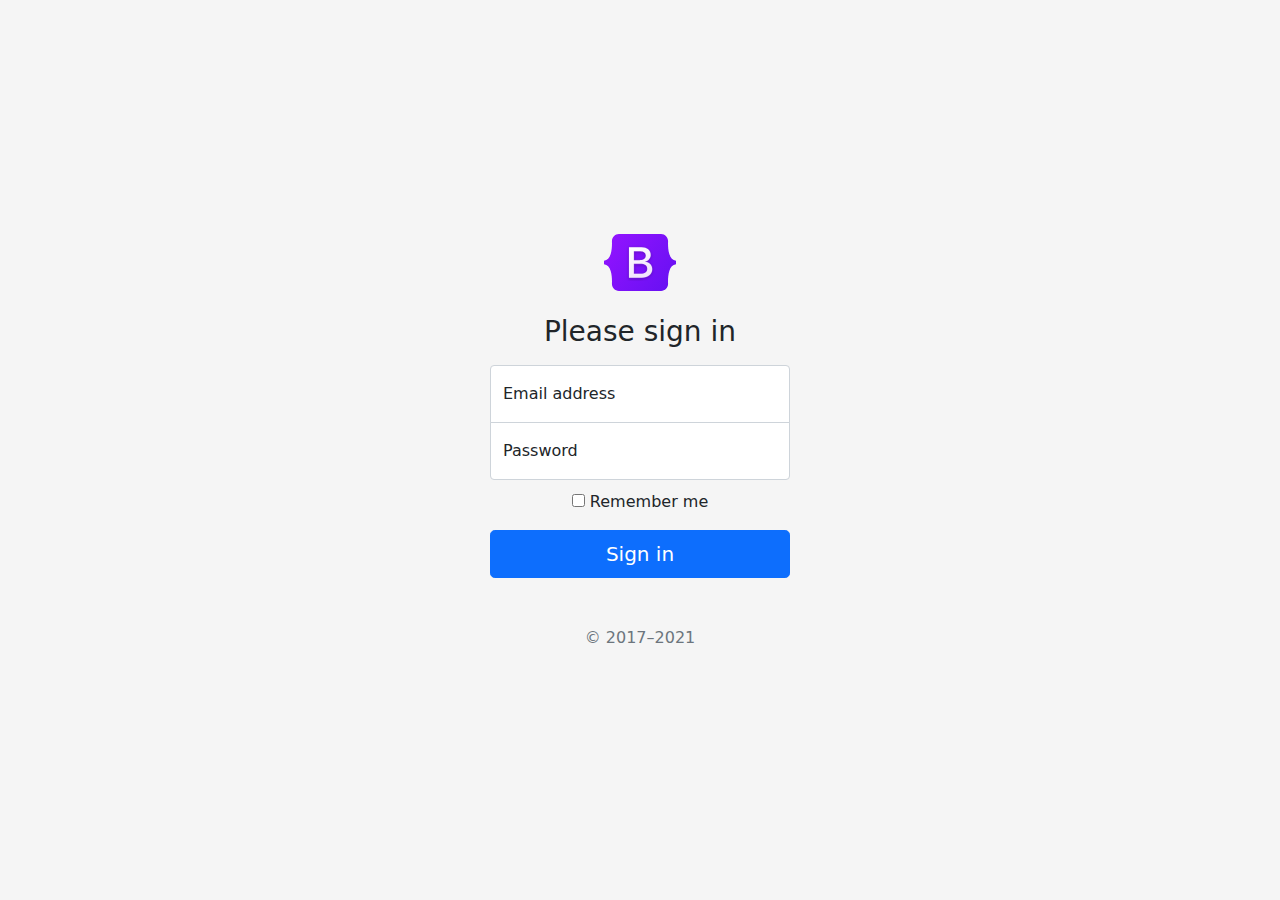
<file: image/Signin Template · Bootstrap v5.1.html>
<!DOCTYPE html>
<!-- saved from url=(0051)https://getbootstrap.com/docs/5.1/examples/sign-in/ -->
<html lang="en"><head><meta http-equiv="Content-Type" content="text/html; charset=UTF-8">
    
    <meta name="viewport" content="width=device-width, initial-scale=1">
    <meta name="description" content="">
    <meta name="author" content="Mark Otto, Jacob Thornton, and Bootstrap contributors">
    <meta name="generator" content="Hugo 0.88.1">
    <title>Signin Template · Bootstrap v5.1</title>

    <link rel="canonical" href="https://getbootstrap.com/docs/5.1/examples/sign-in/">

    

    <!-- Bootstrap core CSS -->
<link href="./Signin Template · Bootstrap v5.1_files/bootstrap.min.css" rel="stylesheet" integrity="sha384-1BmE4kWBq78iYhFldvKuhfTAU6auU8tT94WrHftjDbrCEXSU1oBoqyl2QvZ6jIW3" crossorigin="anonymous">

    <!-- Favicons -->
<link rel="apple-touch-icon" href="https://getbootstrap.com/docs/5.1/assets/img/favicons/apple-touch-icon.png" sizes="180x180">
<link rel="icon" href="https://getbootstrap.com/docs/5.1/assets/img/favicons/favicon-32x32.png" sizes="32x32" type="image/png">
<link rel="icon" href="https://getbootstrap.com/docs/5.1/assets/img/favicons/favicon-16x16.png" sizes="16x16" type="image/png">
<link rel="manifest" href="https://getbootstrap.com/docs/5.1/assets/img/favicons/manifest.json">
<link rel="mask-icon" href="https://getbootstrap.com/docs/5.1/assets/img/favicons/safari-pinned-tab.svg" color="#7952b3">
<link rel="icon" href="https://getbootstrap.com/docs/5.1/assets/img/favicons/favicon.ico">
<meta name="theme-color" content="#7952b3">


    <style>
      .bd-placeholder-img {
        font-size: 1.125rem;
        text-anchor: middle;
        -webkit-user-select: none;
        -moz-user-select: none;
        user-select: none;
      }

      @media (min-width: 768px) {
        .bd-placeholder-img-lg {
          font-size: 3.5rem;
        }
      }
    </style>

    
    <!-- Custom styles for this template -->
    <link href="./Signin Template · Bootstrap v5.1_files/signin.css" rel="stylesheet">
  </head>
  <body class="text-center">
    
<main class="form-signin">
  <form>
    <img class="mb-4" src="./Signin Template · Bootstrap v5.1_files/bootstrap-logo.svg" alt="" width="72" height="57">
    <h1 class="h3 mb-3 fw-normal">Please sign in</h1>

    <div class="form-floating">
      <input type="email" class="form-control" id="floatingInput" placeholder="name@example.com">
      <label for="floatingInput">Email address</label>
    </div>
    <div class="form-floating">
      <input type="password" class="form-control" id="floatingPassword" placeholder="Password">
      <label for="floatingPassword">Password</label>
    </div>

    <div class="checkbox mb-3">
      <label>
        <input type="checkbox" value="remember-me"> Remember me
      </label>
    </div>
    <button class="w-100 btn btn-lg btn-primary" type="submit">Sign in</button>
    <p class="mt-5 mb-3 text-muted">© 2017–2021</p>
  </form>
</main>


    
  

</body></html>
</file>
<file: image/Signin Template · Bootstrap v5.1_files/signin.css>
html,
body {
  height: 100%;
}

body {
  display: flex;
  align-items: center;
  padding-top: 40px;
  padding-bottom: 40px;
  background-color: #f5f5f5;
}

.form-signin {
  width: 100%;
  max-width: 330px;
  padding: 15px;
  margin: auto;
}

.form-signin .checkbox {
  font-weight: 400;
}

.form-signin .form-floating:focus-within {
  z-index: 2;
}

.form-signin input[type="email"] {
  margin-bottom: -1px;
  border-bottom-right-radius: 0;
  border-bottom-left-radius: 0;
}

.form-signin input[type="password"] {
  margin-bottom: 10px;
  border-top-left-radius: 0;
  border-top-right-radius: 0;
}
</file>
